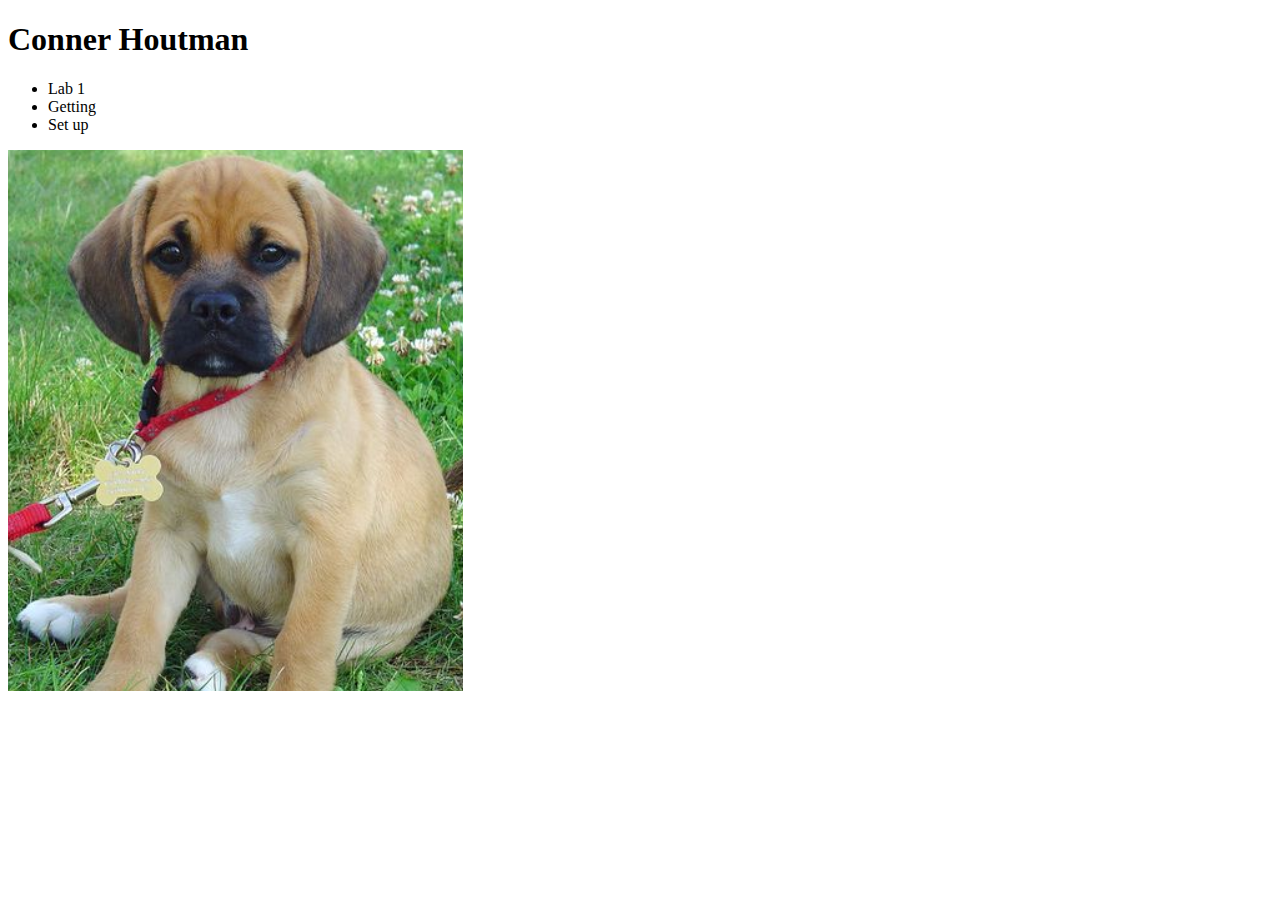
<file: public/lab_1/index.html>
<!DOCTYPE html>
<html lang="en">
  <head>
    <meta charset="utf-8">
    <title>Conner Houtman</title>
  </head>
  <body>
    <h1>Conner Houtman</h1>
    <ul>
        <li>Lab 1</li>
        <li>Getting</li>
        <li>Set up</li>
    </ul>
    <img src="puppy.png" alt="puppy" />
  </body>
</html>
</file>
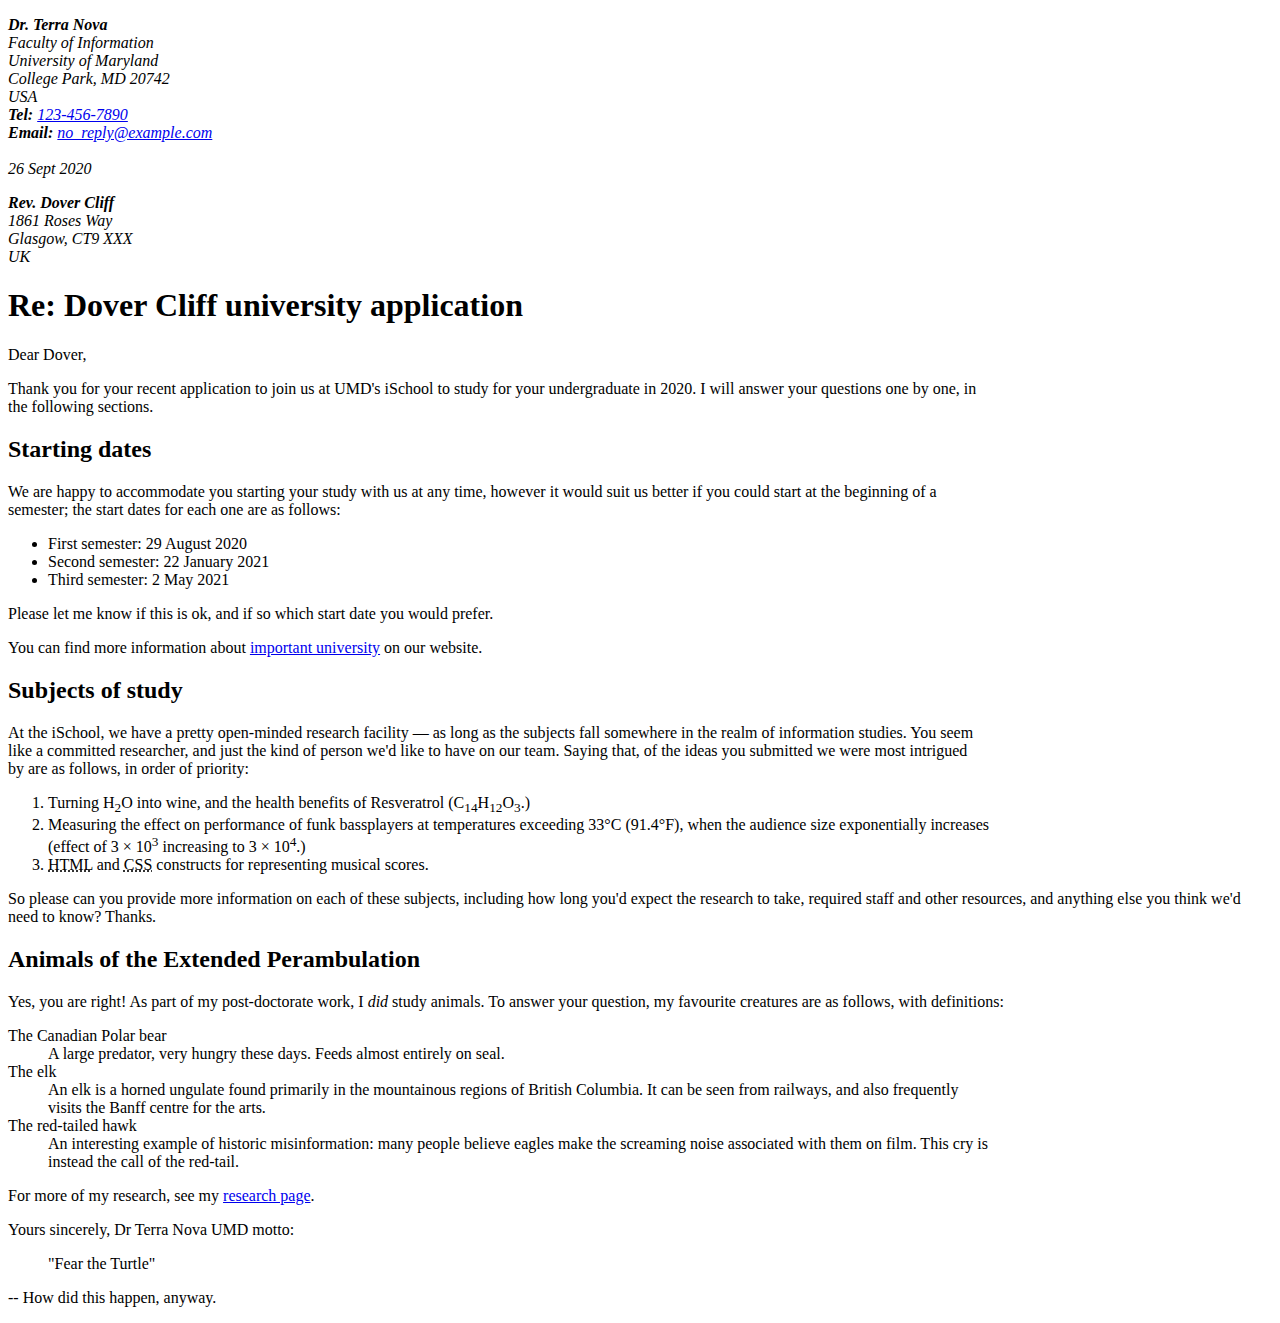
<file: public/lab_2/index.html>
<!DOCTYPE html>
<html lang="en">

<head>
    <meta charset="utf-8">
    <meta name="author" content="Conner Houtman">
    <title>Conner Houtman</title>
</head>

<body>
    <address>
        <p>
            <strong><abbr>Dr.</abbr> Terra Nova</strong><br>
            <em>Faculty of Information<br>
                University of Maryland<br>
                College Park, MD 20742<br>
                USA</em><br>
            <strong>Tel:</strong> <a href="tel:123-456-7890">123-456-7890</a><br>
            <strong>Email:</strong> <a href="mailto:no_reply@example.com">no_reply@example.com</a><br><br>
            <time datetime="2020-09-26">26 Sept 2020</time>
        </p>
    </address>

    <address>
        <p>
            <strong><abbr>Rev.</abbr> Dover Cliff</strong><br>
            1861 Roses Way<br>
            Glasgow, CT9 XXX<br>
            UK<br>
        </p>
    </address>

    <h1><strong>Re: Dover Cliff university application</strong></h1>

    <p>Dear Dover,</p>

    <p>Thank you for your recent application to join us at UMD's iSchool to study for your undergraduate in 2020. I will
        answer your questions one by one, in<br> the following sections.</p>

    <h2><strong>Starting dates</strong></h2>

    <p>We are happy to accommodate you starting your study with us at any time, however it would suit us better if you
        could start at the beginning of a<br> semester; the start dates for each one are as follows:</p>

    <ul>
        <li>First semester: <time datetime="2020-08-29">29 August 2020</time></li>
        <li>Second semester: <time datetime="2021-01-22">22 January 2021</time></li>
        <li>Third semester: <time datetime="2021-05-02">2 May 2021</time></li>
    </ul>

    <p>Please let me know if this is ok, and if so which start date you would prefer.</p>

    <p>You can find more information about <a href="important university dates">important university</a> on our website.
    </p>

    <h2><strong>Subjects of study</strong></h2>

    <p>At the iSchool, we have a pretty open-minded research facility — as long as the subjects fall somewhere in the
        realm
        of information studies. You seem<br> like a committed researcher, and just the kind of person we'd like to have
        on our
        team. Saying that, of the ideas you submitted we were most intrigued<br> by are as follows, in order of
        priority:</p>

    <ol type="1">
        <li>Turning H<sub>2</sub>O into wine, and the health benefits of Resveratrol
            (C<sub>14</sub>H<sub>12</sub>O<sub>3</sub>.)</li>
        <li>Measuring the effect on performance of funk bassplayers at temperatures exceeding 33°C (91.4°F), when the
            audience
            size exponentially increases<br> (effect of 3 × 10<sup>3</sup> increasing to 3 × 10<sup>4</sup>.)</li>
        <li><abbr title="HyperText Markup Language">HTML</abbr> and <abbr title="Cascading Style Sheets">CSS</abbr>
            constructs for representing musical scores.</li>
    </ol>

    <p>So please can you provide more information on each of these subjects, including how long you'd expect the
        research
        to take, required staff and other resources, and anything else you think we'd need to know? Thanks.</p>

    <h2><strong>Animals of the Extended Perambulation</strong></h2>

    <p>Yes, you are right! As part of my post-doctorate work, I <em>did</em> study animals. To answer your question, my
        favourite
        creatures are as follows, with definitions:</p>

    <dl>
        <dt>The Canadian Polar bear</dt>
        <dd>A large predator, very hungry these days. Feeds almost entirely on seal.</dd>
        <dt>The elk</dt>
        <dd>An elk is a horned ungulate found primarily in the mountainous regions of British Columbia. It can be seen
            from
            railways, and also frequently<br> visits the Banff centre for the arts.</dd>
        <dt>The red-tailed hawk</dt>
        <dd>An interesting example of historic misinformation: many people believe eagles make the screaming noise
            associated
            with them on film. This cry is<br> instead the call of the red-tail.</dd>
    </dl>

    <p>For more of my research, see my <a href="http://umd.edu"> research page</a>.</p>

    <p>Yours sincerely,

        Dr Terra Nova

        UMD motto:

    <blockquote>"Fear the Turtle"</blockquote>
    -- How did this happen, anyway.</p>

</body>

</html>
</file>
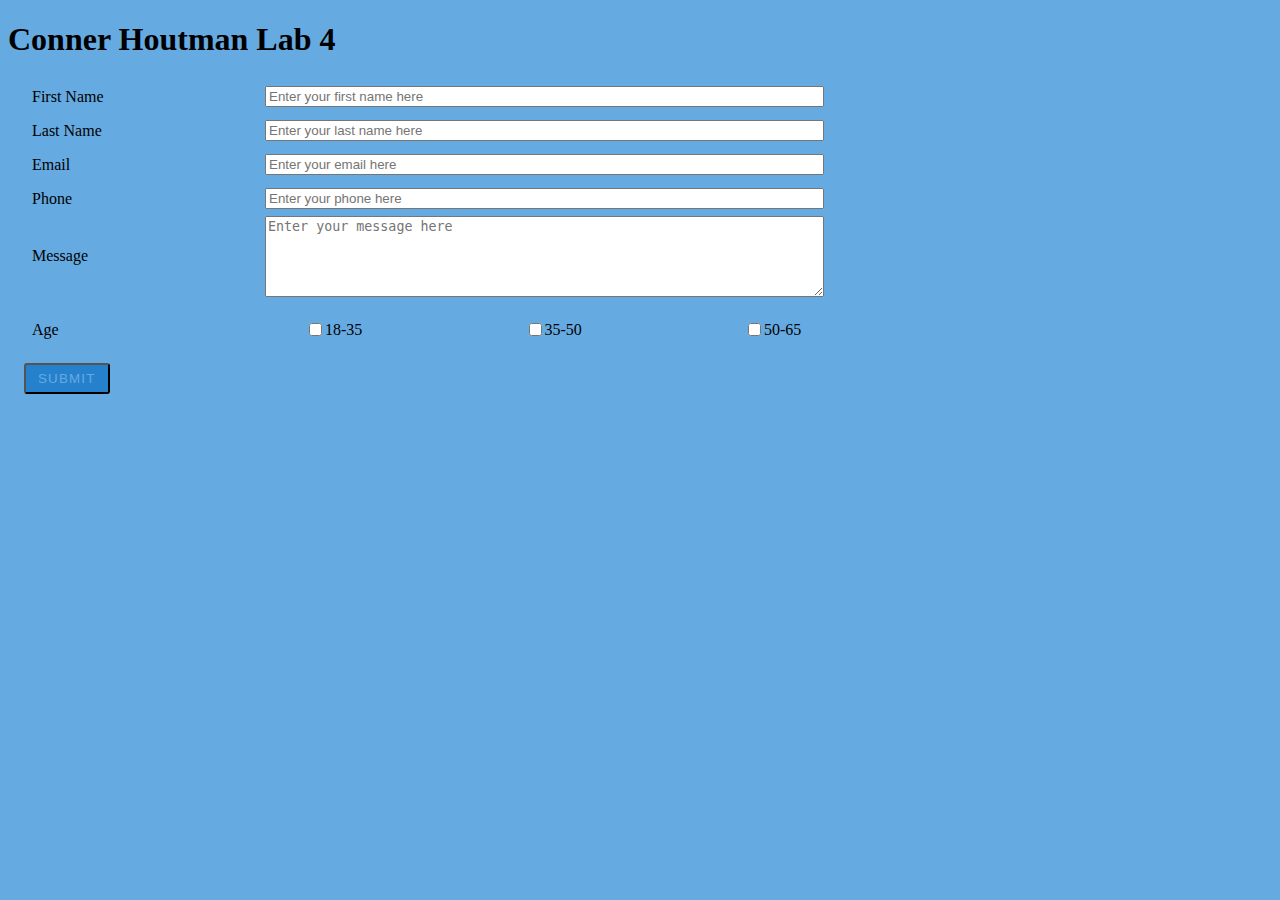
<file: public/lab_4/index.html>
<!DOCTYPE html>
<html lang="en">

<head>
    <link href="styles.css" rel="stylesheet">
    <meta charset="utf-8">
    <title>Conner Houtman's Lab 4</title>
</head>

<body>
    <h1>Conner Houtman Lab 4</h1>
    <div class="container">
        <form action="/api" method="post">
            <ul class="flex-outer">
                <li>
                    <label for="fname">First Name</label>
                    <input name="fname" type="text" id="fname" maxlength="140" placeholder="Enter your first name here">
                </li>
                <li>
                    <label for="lname">Last Name</label>
                    <input name="lname" type="text" id="lname" maxlength="140" placeholder="Enter your last name here">
                </li>
                <li>
                    <label for="email">Email</label>
                    <input name="email" type="email" id="email" placeholder="Enter your email here">
                </li>
                <li>
                    <label for="phone">Phone</label>
                    <input name="phone" type="tel" id="phone" placeholder="Enter your phone here">
                </li>
                <li>
                    <label for="message">Message</label>
                    <textarea name="message" rows="5" cols="33" id="message"
                        placeholder="Enter your message here"></textarea>
                </li>
                <li>
                    <p>Age</p>
                    <ul class="flex-inner">
                        <li>
                            <input name="checkbox" type="checkbox" id="eighteen-to-thirtyfive">
                            <label for="eighteen-to-thirtyfive">18-35</label>
                        </li>
                        <li>
                            <input name="checkbox" type="checkbox" id="thirtyfive-to-fifty">
                            <label for="thirtyfive-to-fifty">35-50</label>
                        </li>
                        <li>
                            <input name="checkbox" type="checkbox" id="fifty-to-sixtyfive">
                            <label for="fifty-to-sixtyfive">50-65</label>
                        </li>
                    </ul>
                </li>
                <li>
                    <button name="submit" type="submit" id="submit">Submit</button>
                </li>
            </ul>
        </form>
    </div>

</body>

</html>
</file>
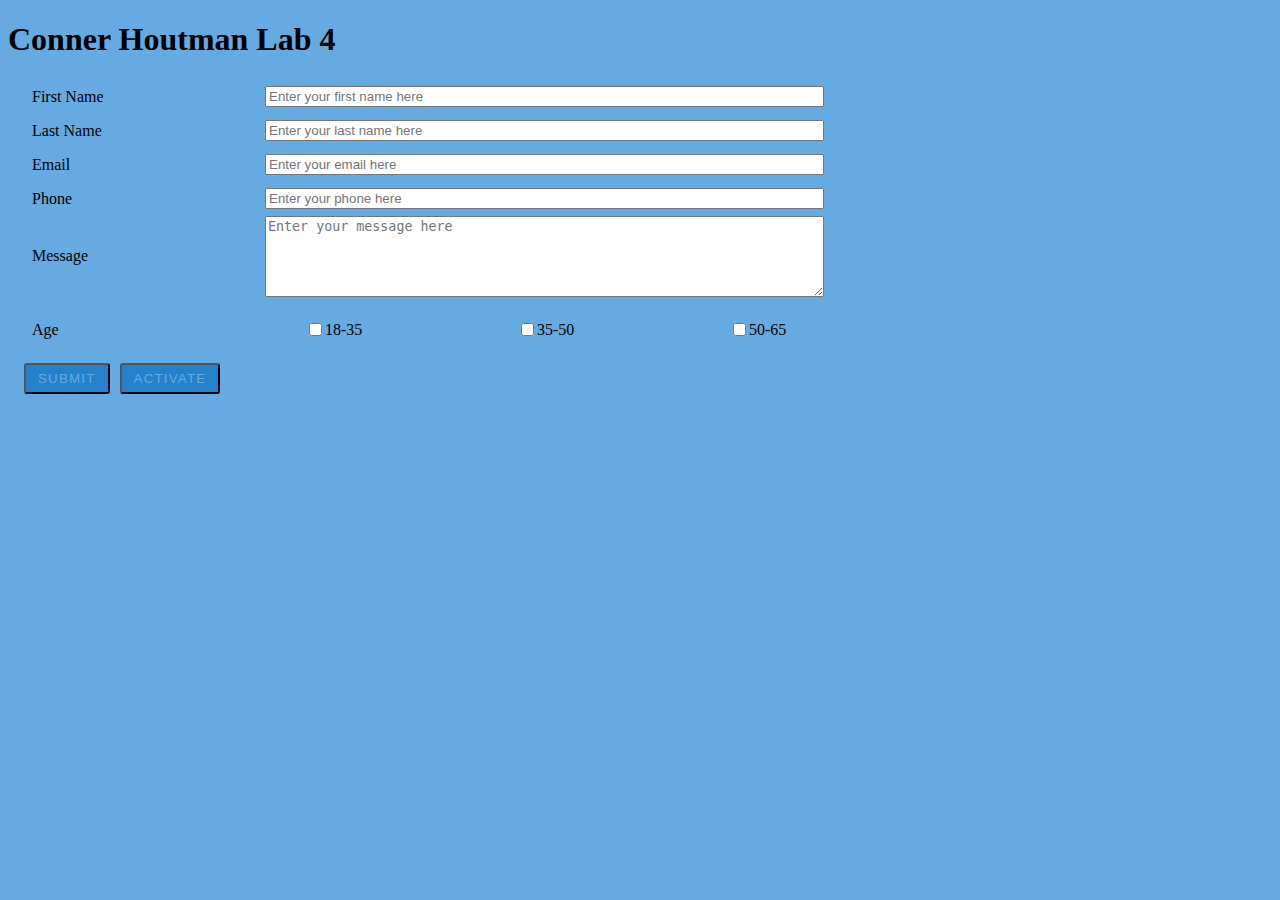
<file: public/lab_5/index.html>
<!DOCTYPE html>
<html lang="en">

<head>
    <link href="styles.css" rel="stylesheet">
    <meta charset="utf-8">
    <title>Conner Houtman Lab 4</title>
</head>

<body>
    <div class="wrapper"> 
        <div class="container">
            <div class="header">
                <h1>Conner Houtman Lab 4</h1>
            </div>
        <form action="/api" method="post">
            <ul class="flex-outer">
                <li>
                    <label for="fname">First Name</label>
                    <input name="fname" type="text" id="fname" maxlength="140" placeholder="Enter your first name here">
                </li>
                <li>
                    <label for="lname">Last Name</label>
                    <input name="lname" type="text" id="lname" maxlength="140" placeholder="Enter your last name here">
                </li>
                <li>
                    <label for="email">Email</label>
                    <input name="email" type="email" id="email" placeholder="Enter your email here">
                </li>
                <li>
                    <label for="phone">Phone</label>
                    <input name="phone" type="tel" id="phone" placeholder="Enter your phone here">
                </li>
                <li>
                    <label for="message">Message</label>
                    <textarea name="message" rows="5" cols="33" id="message"
                        placeholder="Enter your message here"></textarea>
                </li>
                <li>
                    <p>Age</p>
                    <ul class="flex-inner">
                        <li>
                            <input name="checkbox" type="checkbox" id="eighteen-to-thirtyfive">
                            <label for="eighteen-to-thirtyfive">18-35</label>
                        </li>
                        <li>
                            <input name="checkbox" type="checkbox" id="thirtyfive-to-fifty">
                            <label for="thirtyfive-to-fifty">35-50</label>
                        </li>
                        <li>
                            <input name="checkbox" type="checkbox" id="fifty-to-sixtyfive">
                            <label for="fifty-to-sixtyfive">50-65</label>
                        </li>
                    </ul>
                </li>
                <li>
                    <button name="submit" type="submit" id="submit">Submit</button>
                    <button name="activate" type="button" id="activate" onclick="testFunction()">Activate</button>
                </li>
            </ul>
        </form>
    </div>
    </div>

    <script>

        function testFunction() {
            fetch('/api')
                .then((response) => response.text())
                .then((response) => {
                    console.log(response);

                    const fruits_arr = ['apricot', 'apple', 'avocado']
                    const checkBoxes = document.querySelectorAll('.flex-inner li label')
                    checkBoxes.forEach((fruit, i) => {
                        const text = fruit.innerText;
                        fruit.innerText = fruits_arr[i];
                    })

                    document.body.style.backgroundColor = "lightblue";

                    const center = document.querySelector(".flex-outer");
                    center.style.margin = "0 auto";

                    const label = document.querySelector(".checkbox-list-label");
                    label.innerHTML = "Fruits";

                    const title = document.querySelector("title");
                    title.innerHTML = "Conner Houtman Lab 5";

                    const header = document.querySelector("header");
                    header.innerHTML = "Conner Houtman Lab 5";

                })

        }

    </script>

</body>

</html>
</file>
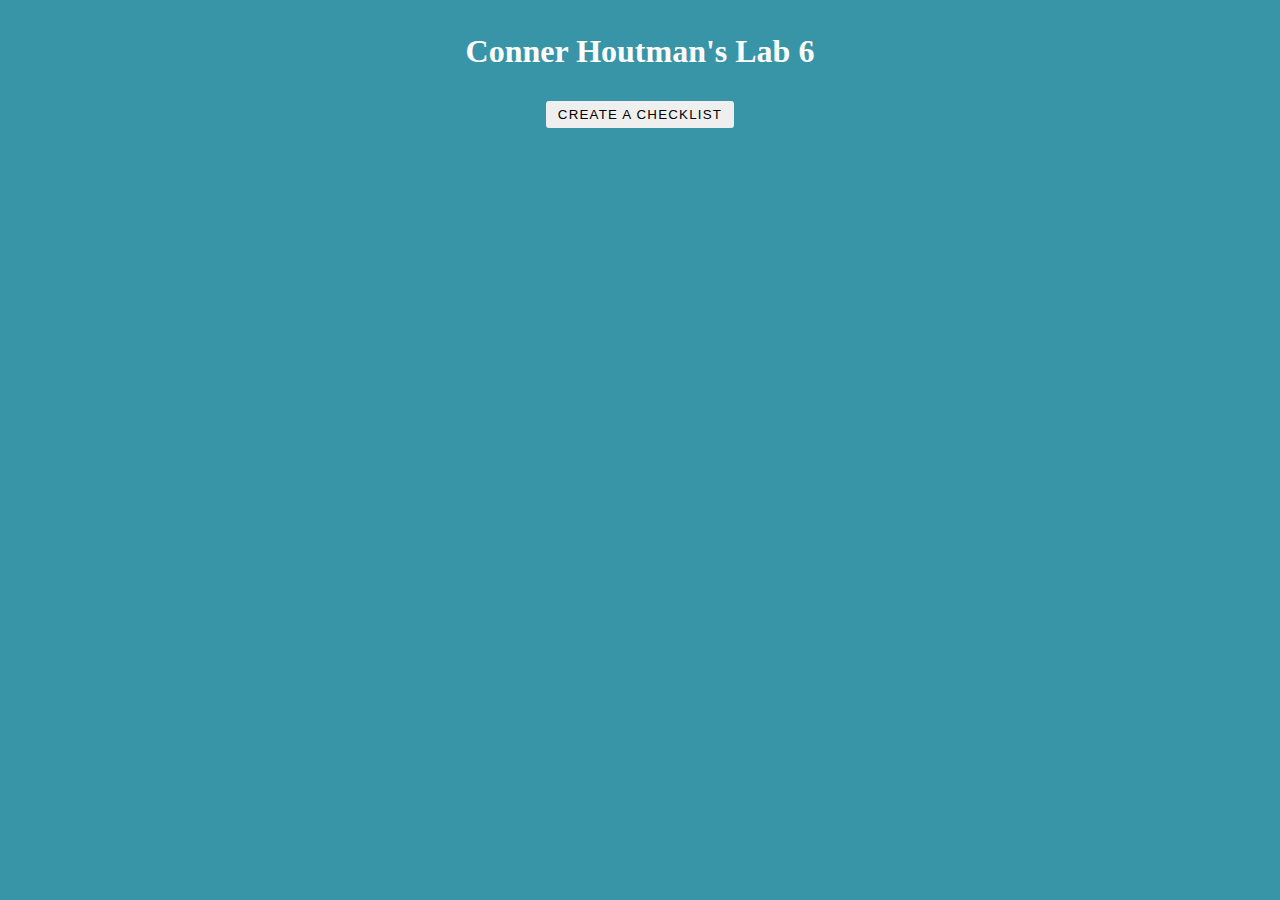
<file: public/lab_6/index.html>
<!DOCTYPE html>
<html lang="en">
  <head>
    <link rel="stylesheet" type="text/css" href="styles.css" />
    <script
      src="https://code.jquery.com/jquery-3.5.1.slim.min.js"
      integrity="sha256-4+XzXVhsDmqanXGHaHvgh1gMQKX40OUvDEBTu8JcmNs="
      crossorigin="anonymous"
    ></script>
    <title>Conner Houtman's Lab 6</title>
  </head>
  <body>
    <div class="wrapper">
      <div class="container flex-outer">
        <div class="header">
          <h1>Conner Houtman's Lab 6</h1>
        </div>
        <form>
          <button
            type="submit"
            class="submitButton"
            name="submitButton"
          >Create A Checklist</button>
        </form>
      </div>
    </div>
    <script src="script.js"></script>
  </body>
</html>
</file>
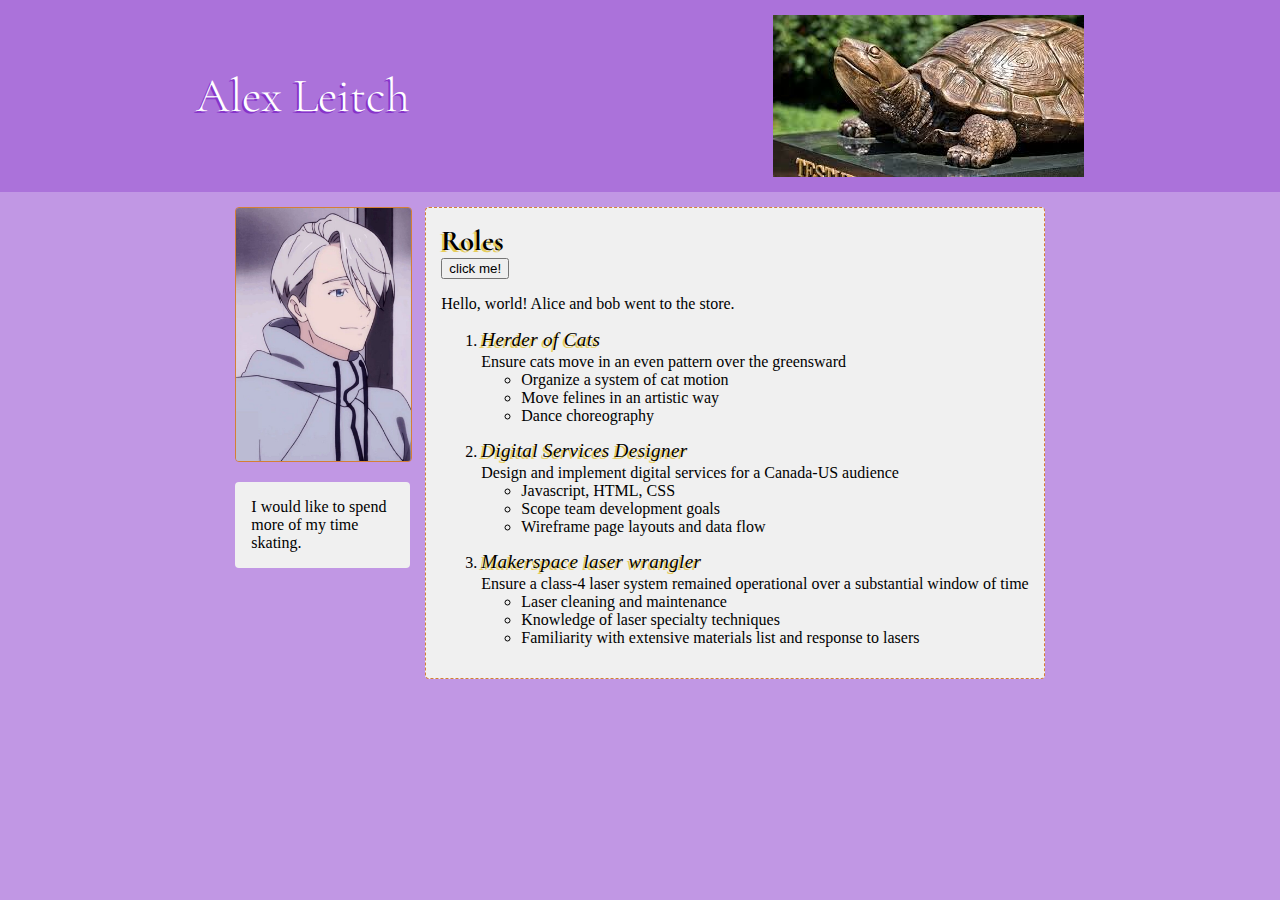
<file: public/answer_key/asst-1/index.html>
<!DOCTYPE html>
<html lang="en">

<head>
    <title>Alex Leitch demo resume</title>
    <link rel="stylesheet" type="text/css" href="styles.css" />
    <link href="https://fonts.googleapis.com/css2?family=Cormorant+Garamond:ital,wght@0,300;1,600&family=Sansita+Swashed:wght@300;700&display=swap" rel="stylesheet">
</head>

<body>
    <div class="header">
        <h1>Alex Leitch</h1>
        <img class="logo" src="testudo.jpeg" alt="The UMD tortoise"/>
    </div>
    <div class="wrapper">
        <div class="container">
            <div class="one">
                <img class="image" src="viktor.jpg" alt="Viktor, a character from Yuri on Ice"/>
                <p>I would like to spend more of my time skating.</p>
            </div>
            <div class="two">
                <h2 class="rolesTitle">Roles</h2>
                <button type="button" onclick="clickMe()">click me!</button>
                <p>
                    Hello, world! Alice and bob went to the store.
                </p>
                <ol>
                    <li>
                        <h2 class="jobtitle">Herder of Cats</h2>
                        <div class="jobdesc">Ensure cats move in an even pattern over the greensward</div>
                        <ul class="resp">
                            <li>Organize a system of cat motion</li>
                            <li>Move felines in an artistic way</li>
                            <li>Dance choreography</li>
                        </ul>
                    </li>
                    <li>
                        <h2 class="jobtitle">Digital Services Designer</h2>
                        <div class="jobdesc">Design and implement digital services for a Canada-US audience</div>
                        <ul class="resp">
                            <li>Javascript, HTML, CSS</li>
                            <li>Scope team development goals</li>
                            <li>Wireframe page layouts and data flow</li>
                        </ul>
                    </li>
                    <li>
                        <h2 class="jobtitle">Makerspace laser wrangler</h2>
                        <div class="jobdesc">Ensure a class-4 laser system remained operational over a substantial
                            window of
                            time</div>
                        <ul class="resp">
                            <li>Laser cleaning and maintenance</li>
                            <li>Knowledge of laser specialty techniques</li>
                            <li>Familiarity with extensive materials list and response to lasers</li>
                        </ul>
                    </li>
                </ol>

            </div>
        </div>
    </div>
    <script>
        function clickMe() {
            const RolesHeader = document.querySelector('.rolesTitle');
            console.log(RolesHeader);
            RolesHeader.innerHTML ="<h3>Hello World </h3>";
        }
    </script>
</body>

</html>
</file>
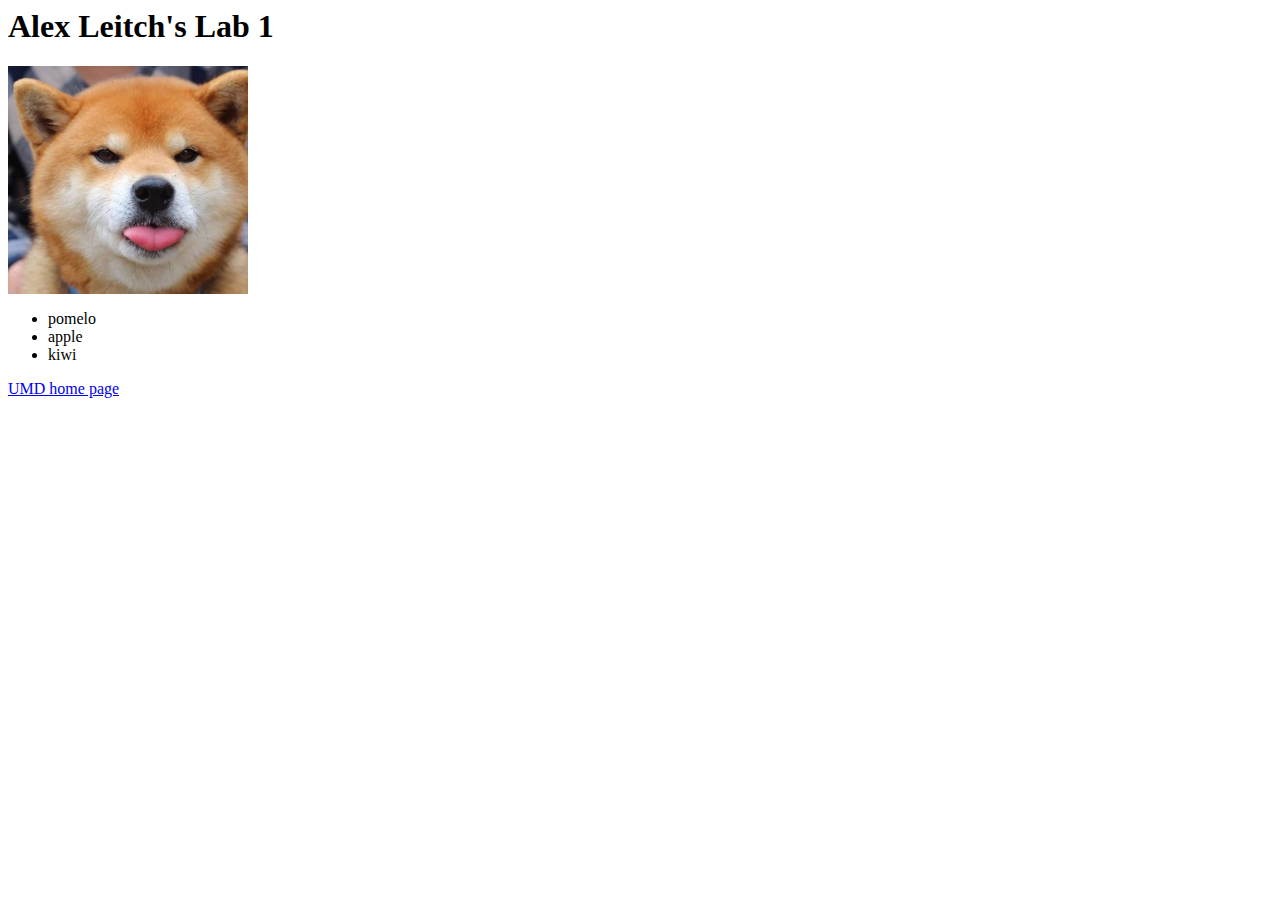
<file: public/answer_key/lab_1/index.html>
<html lang="en">
    <head>
        <title>Alex Leitch's Lab 1</title>
    </head>
    <body>
        <h1>Alex Leitch's Lab 1</h1>
        <img width="240" src="inu.png" alt="Shiba inu tongue stuck out"/><br />
        <ul>
            <li>pomelo</li>
            <li>apple</li>
            <li>kiwi</li>
        </ul>
        <a href="https://umd.edu">UMD home page</a>
    </body>
</html>
</file>
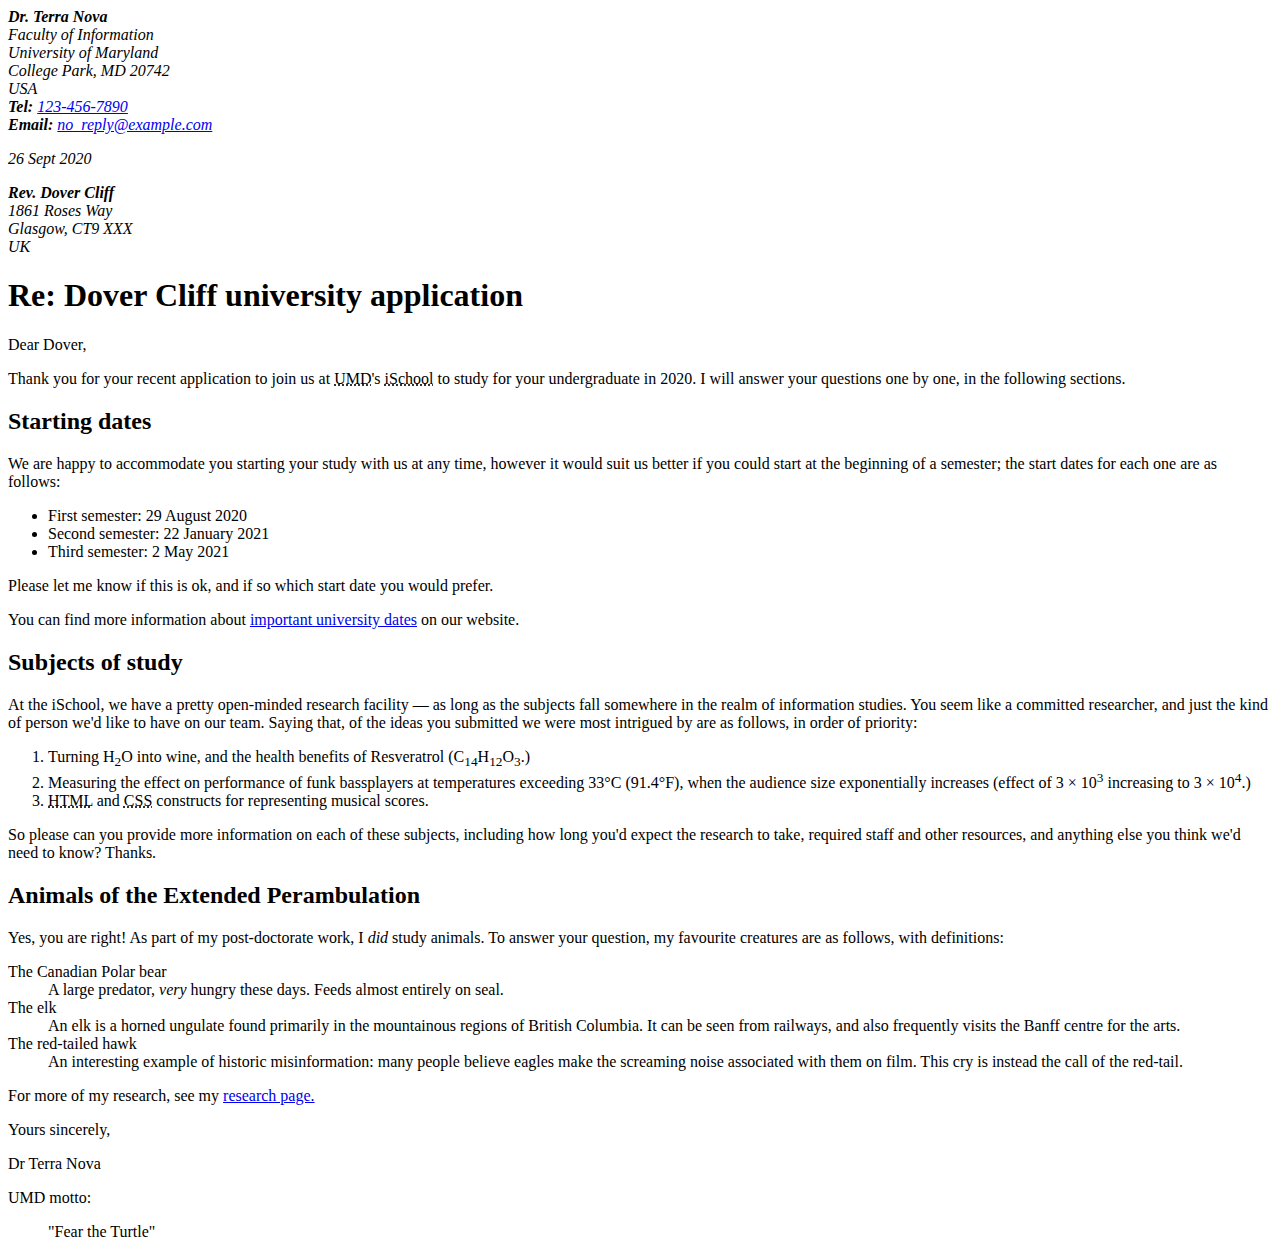
<file: public/answer_key/lab_2/index.html>
<!DOCTYPE html>
<html lang='en'>
    <head>
      <title>Lab 2</title>
      <meta name="author" content="Alex Leitch"/>
    </head>
    <body>
      <address>
      <strong>Dr. Terra Nova</strong><br />
      Faculty of Information<br />
      University of Maryland<br />
      College Park, MD 20742<br />
      USA<br />
      <strong>Tel:</strong>
      <a href="tel:1234567890">123-456-7890</a
      ><br />
      <strong>Email:</strong>
      <a href="mailto:no_reply@example.com">no_reply@example.com</a>

      <p><time datetime="2020-09-26">26 Sept 2020</time></p>
    </address>

    <address>
      <strong>Rev. Dover Cliff</strong><br />
      1861 Roses Way<br />
      Glasgow, CT9 XXX<br />
      UK
    </address>

    <h1>Re: Dover Cliff university application</h1>

    <p>Dear Dover,</p>

    <p>
      Thank you for your recent application to join us at
      <abbr title="University of Maryland">UMD</abbr>'s
      <abbr title="College of Information Studies">iSchool</abbr> to study for
      your undergraduate in 2020. I will answer your questions one by one, in
      the following sections.
    </p>

    <h2>Starting dates</h2>

    <p>
      We are happy to accommodate you starting your study with us at any time,
      however it would suit us better if you could start at the beginning of a
      semester; the start dates for each one are as follows:
    </p>

    <ul>
      <li>First semester: <time datetime="2020-08-29">29 August 2020</time></li>
      <li>
        Second semester: <time datetime="2021-01-22">22 January 2021</time>
      </li>
      <li>Third semester: <time datetime="2021-05-02">2 May 2021</time></li>
    </ul>

    <p>
      Please let me know if this is ok, and if so which start date you would
      prefer.
    </p>

    <p>
      You can find more information about
      <a
        href="http://example.com/"
        title="University of Maryland&#39;s Academic Calander"
        >important university dates</a
      >
      on our website.
    </p>

    <h2>Subjects of study</h2>

    <p>
      At the iSchool, we have a pretty open-minded research facility — as long
      as the subjects fall somewhere in the realm of information studies. You
      seem like a committed researcher, and just the kind of
      person we'd like to have on our team. Saying that, of the ideas you
      submitted we were most intrigued by are as follows, in order of priority:
    </p>

    <ol>
      <li>
        Turning H<sub>2</sub>O into wine, and the health benefits of Resveratrol
        (C<sub>14</sub>H<sub>12</sub>O<sub>3</sub>.)
      </li>
      <li>
        Measuring the effect on performance of funk bassplayers at temperatures
        exceeding 33°C (91.4°F), when the audience size exponentially increases
        (effect of 3 × 10<sup>3</sup> increasing to 3 × 10<sup>4</sup>.)
      </li>
      <li>
        <abbr title="hypertext Markup Language">HTML</abbr> and
        <abbr title="Cascading Style Sheets">CSS</abbr> constructs for
        representing musical scores.
      </li>
    </ol>

    <p>
      So please can you provide more information on each of these subjects,
      including how long you'd expect the research to take, required staff and
      other resources, and anything else you think we'd need to know? Thanks.
    </p>

    <h2>Animals of the Extended Perambulation</h2>

    <p>
      Yes, you are right! As part of my post-doctorate work, I
      <em>did</em> study animals. To answer your question, my favourite
      creatures are as follows, with definitions:
    </p>

    <dl>
      <dt>The Canadian Polar bear</dt>
      <dd>
        A large predator, <em>very</em> hungry these days. Feeds almost entirely
        on seal.
      </dd>
      <dt>The elk</dt>
      <dd>
        An elk is a horned ungulate found primarily in the mountainous regions
        of British Columbia. It can be seen from railways, and also frequently
        visits the Banff centre for the arts.
      </dd>
      <dt>The red-tailed hawk</dt>
      <dd>
        An interesting example of historic misinformation: many people believe
        eagles make the screaming noise associated with them on film. This cry
        is instead the call of the red-tail.
      </dd>
    </dl>

    <p>
      For more of my research, see my
      <a href="http://umd.edu" title="Dr. Terra Nova&#39;s Research Page"
        >research page.</a
      >
    </p>

    <p>Yours sincerely,</p>

    <p>Dr Terra Nova</p>

    <p>UMD motto:</p>
    <blockquote>"Fear the Turtle"</blockquote>
</html>
</file>
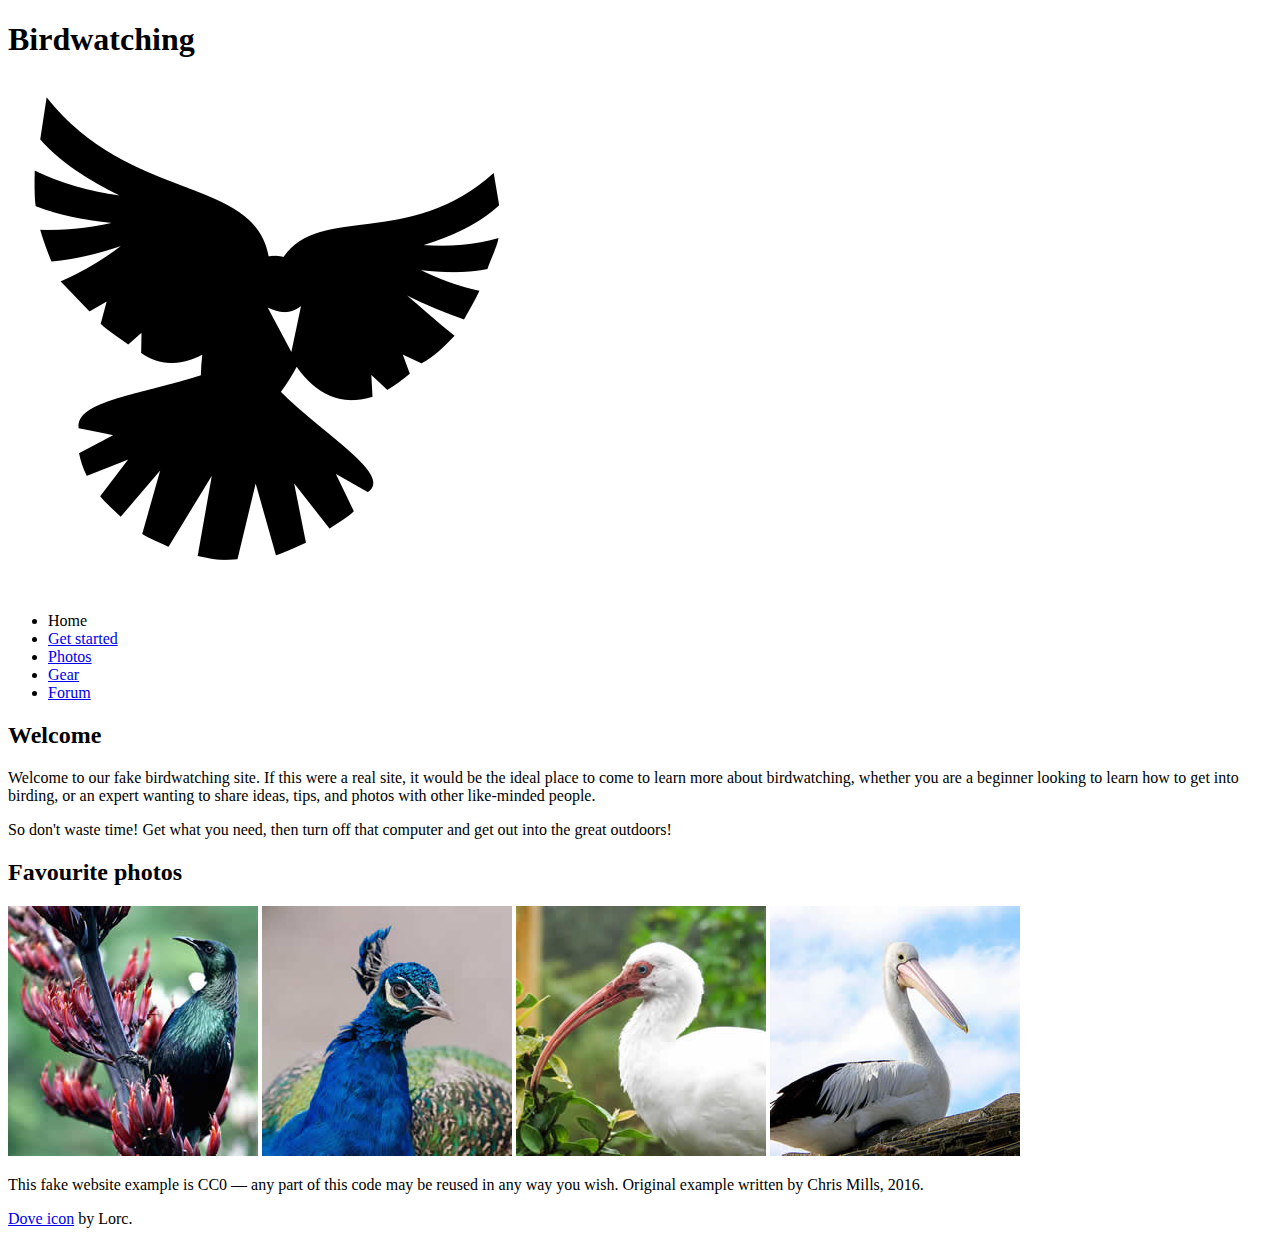
<file: public/answer_key/lab_3/index.html>
<!DOCTYPE html>
<html lang="en">
  <head>
    <meta charset="utf-8">
    <title>Birdwatching</title>
    <link href="https://fonts.googleapis.com/css?family=Roboto+Condensed:300|Cinzel+Decorative:700" rel="stylesheet">

    <!--[if lt IE 9]>
      <script src="//html5shiv.googlecode.com/svn/trunk/html5.js"></script>
    <![endif]-->
  </head>

  <body>

      <h1>Birdwatching</h1>
      <img src="dove.png" alt="a simple dove logo">


      <ul>
        <li><span>Home</span></li>
        <li><a href="#">Get started</a></li>
        <li><a href="#">Photos</a></li>
        <li><a href="#">Gear</a></li>
        <li><a href="#">Forum</a></li>
      </ul>


      <h2>Welcome</h2>

      <p>Welcome to our fake birdwatching site. If this were a real site, it would be the ideal place to come to learn more about birdwatching, whether you are a beginner looking to learn how to get into birding, or an expert wanting to share ideas, tips, and photos with other like-minded people.</p>

      <p>So don't waste time! Get what you need, then turn off that computer and get out into the great outdoors!</p>

      <h2>Favourite photos</h2>

      <a href="favorite-1.jpg"><img src="favorite-1_th.jpg" alt="Small black bird, black claws, long black slender beak, links to larger version of the image"></a>
      <a href="favorite-2.jpg"><img src="favorite-2_th.jpg" alt="Top half of a pretty bird with bright blue plumage on neck, light colored beak, blue headdress, links to larger version of the image"></a>
      <a href="favorite-3.jpg"><img src="favorite-3_th.jpg" alt="Top half of a large bird with white plumage, very long curved narrow light colored break, links to larger version of the image"></a>
      <a href="favorite-4.jpg"><img src="favorite-4_th.jpg" alt="Large bird, mostly white plumage with black plumage on back and rear, long straight white beak, links to larger version of the image"></a>


      <p>This fake website example is CC0 — any part of this code may be reused in any way you wish. Original example written by Chris Mills, 2016.</p>

      <p><a href="http://game-icons.net/lorc/originals/dove.html">Dove icon</a> by Lorc.</p>

  </body>
</html>
</file>
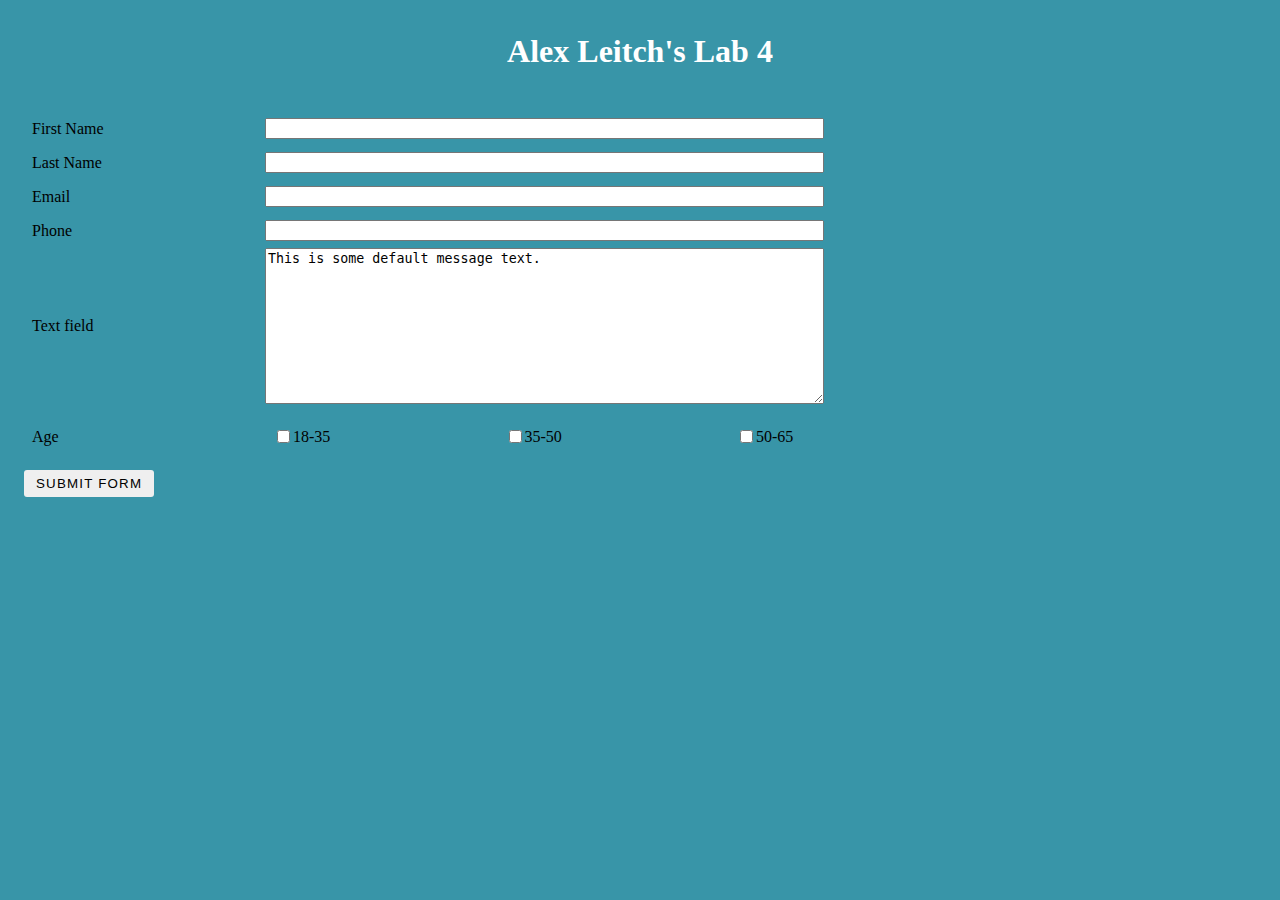
<file: public/answer_key/lab_4/index.html>
<!DOCTYPE html>
<html lang="en">
<head>
    <title>Alex Leitch's Lab 4</title>
    <link rel="stylesheet" type="text/css" href="styles.css" />
</head>
<body>
    <div class="wrapper">
        <div class="container">
            <div class="header">
                <h1>Alex Leitch's Lab 4</h1>
            </div>
            <form action="/api" method="post">
                <ul class="flex-outer">
                    <li><label for="fname">First Name</label>
                        <input type="text" name="first-name" id="fname"></li>
                    <li><label for="lname">Last Name</label>
                        <input type="text" name="last-name" id="lname"></li>
                    <li><label for="email">Email</label>
                        <input type="email" name="email" id="email"></li>
                    <li><label for="phone">Phone</label>
                        <input type="tel" name="phone" id="phone"></li>
                    <li><label for="message">Text field</label>
                        <textarea name="message" id="message" cols="33" rows="10">This is some default message text.</textarea></li>
                    <li>
                        <p>
                            Age
                        </p>
                        <ul class='flex-inner'>
                            <li><input type="checkbox" id="eighteen-thirtyfive" name="age">
                                <label for="eighteen-thirtyfive">18-35</label></li>
                            <li><input type="checkbox" id="thirtyfive-fifty" name="age">
                                <label for="thirtyfive-fifty">35-50</label></li>
                            <li><input type="checkbox" id="fifty-sixtyfive" name="age">
                                <label for="fifty-sixtyfive">50-65</label></li>
                        </ul>
                    </li>
                    <li>
                        <button class="button" id="submit_button" name="submit_button" type="submit">Submit form</button>
                    </li>
                </ul>
            </form>
        </div>
    </div>
</body>
</html>
</file>
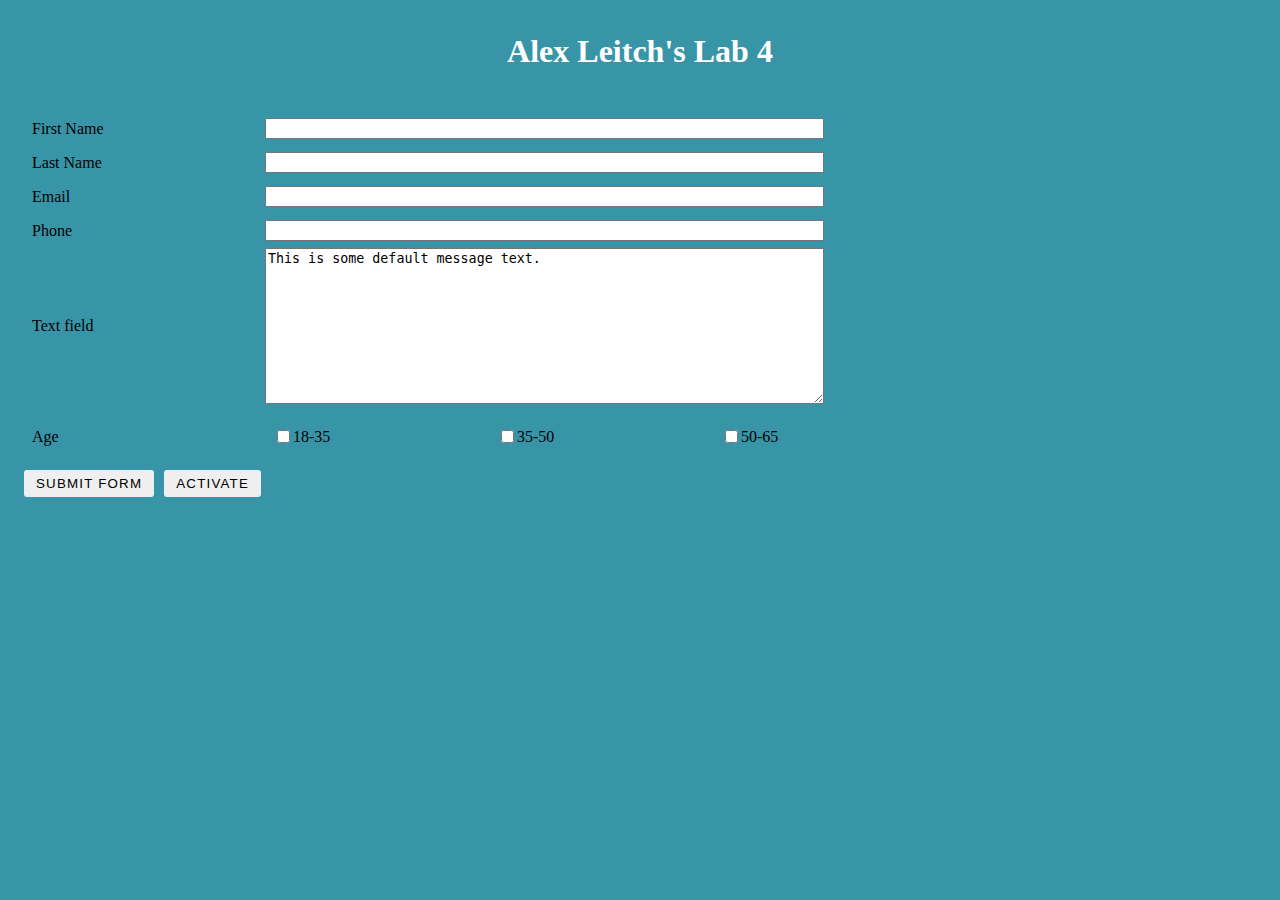
<file: public/answer_key/lab_5/index.html>
<!DOCTYPE html>
<html lang="en">
<head>
    <title>Alex Leitch's Lab 4</title>
    <link rel="stylesheet" type="text/css" href="styles.css" />
</head>
<body>
    <div class="wrapper">
        <div class="container">
            <div class="header">
                <h1>Alex Leitch's Lab 4</h1>
            </div>
            <form action="/api" method="post">
                <ul class="flex-outer">
                    <li><label for="fname">First Name</label>
                        <input type="text" name="first-name" id="fname"></li>
                    <li><label for="lname">Last Name</label>
                        <input type="text" name="last-name" id="lname"></li>
                    <li><label for="email">Email</label>
                        <input type="email" name="email" id="email"></li>
                    <li><label for="phone">Phone</label>
                        <input type="tel" name="phone" id="phone"></li>
                    <li><label for="message">Text field</label>
                        <textarea name="message" id="message" cols="33" rows="10">This is some default message text.</textarea></li>
                    <li>
                        <p class="checkbox-list-label">
                            Age
                        </p>
                        <ul class='flex-inner'>
                            <li><input type="checkbox" id="eighteen-thirtyfive" name="age">
                                <label for="eighteen-thirtyfive">18-35</label></li>
                            <li><input type="checkbox" id="thirtyfive-fifty" name="age">
                                <label for="thirtyfive-fifty">35-50</label></li>
                            <li><input type="checkbox" id="fifty-sixtyfive" name="age">
                                <label for="fifty-sixtyfive">50-65</label></li>
                        </ul>
                    </li>
                    <li>
                        <button class="button" id="submit_button" name="submit_button" type="submit">Submit form</button>
                        <button onclick="testFunction()" id="activate_button" class="button" name="activate_button" type="button">Activate</button>
                    </li>
                </ul>
            </form>
        </div>
    </div>
    <script>
        function testFunction() {
            fetch('/api')
            .then((response) => response.text())
            .then((response) => {

                console.log(response);
                const header = document.querySelector('h1')
                const title = document.querySelector('title')
                header.innerText = response;
                title.innerText = response;
                const body = document.querySelector('body')
                body.style.backgroundColor = '#fcba03';
                const form = document.querySelector('.flex-outer');
                form.style.margin = '0 auto';
                const age = document.querySelector('.flex-outer li p');
                age.innerText = "Fruits";
                const fruits = ['kiwi','dragonfruit','pomelo'];
                const checks = document.querySelectorAll('.flex-inner label')
                console.log(checks.length, checks[0]);
                checks.forEach(((check, i) => {
                    console.log(check, i);
                    check.innerText = fruits[i];
                }))
            })
        }
    </script>
</body>
</html>
</file>
<file: public/lab_4/styles.css>
/* || General setup */

  body {
    background-color: rgb(102, 170, 226);
  }

  .flex-outer {
    padding:0px 16px;
    max-width:800px;
  }
  
    .flex-outer li,
    .flex-inner {
    display: flex;
    flex-wrap: wrap;
    align-items: center;
  }
    
  .flex-outer > li > label,
  .flex-outer li p {
    flex: 1 0 125px;
    max-width: 225px;
    padding:8px;
  }
   
  .flex-outer > li > label + *,
  .flex-inner {
    flex: 1 0 225px;
  }
  
  .flex-outer li button {
    margin-left: 0px;
    padding: 6px 12px;
    background: rgb(37, 129, 204);
    color: rgb(102, 170, 226);
    text-transform: uppercase;
    letter-spacing: 1.2px;
    border-radius: 3px;
  }

  .flex-inner {
      justify-content: space-between;
  }
  
  .flex-inner li {
    width: 80px;
  }
</file>
<file: public/lab_5/styles.css>
/* || General setup */

  body {
    background-color: rgb(102, 170, 226);
  }

  .flex-outer {
    padding:0px 16px;
    max-width:800px;
  }
  
    .flex-outer li,
    .flex-inner {
    display: flex;
    flex-wrap: wrap;
    align-items: center;
  }
    
  .flex-outer > li > label,
  .flex-outer li p {
    flex: 1 0 125px;
    max-width: 225px;
    padding:8px;
  }
   
  .flex-outer > li > label + *,
  .flex-inner {
    flex: 1 0 225px;
  }
  
  .flex-outer li button {
    margin-left: 0px;
    margin-right: 10px;
    padding: 6px 12px;
    background: rgb(37, 129, 204);
    color: rgb(102, 170, 226);
    text-transform: uppercase;
    letter-spacing: 1.2px;
    border-radius: 3px;
  }

  .flex-inner {
      justify-content: space-between;
  }
  
  .flex-inner li {
    width: 95px;
  }
</file>
<file: public/lab_6/styles.css>
/*CSS*/
body {
  background: #3895a8;
}

.wrapper {
  display: flex;
  flex-direction: column;
}

.container {
  min-height: 100%;
}

.header {
  color: #fff;
  display: flex;
  flex-direction: row;
  flex-wrap: wrap;
  justify-content: center;
  align-items: center;
  margin: 0;
  margin-bottom: 5px;
  padding: 4px 8px;
  border-radius: 4px;
}

/* Enter YOUR lab styles after this line */
.flex-outer li,
.flex-inner {
  display: flex;
  flex-wrap: wrap;
  align-items: center;
  flex-direction: column;
}

.flex-outer > li > label,
.flex-outer li p {
  flex: 1 0 125px;
  max-width: 225px;
  padding: 8px;
}
 
.flex-outer > li > label + *,
.flex-inner {
  flex: 1 0 225px;
}

.flex-outer button {
  padding: 6px 12px;
  border: none;
  text-transform: uppercase;
  letter-spacing: 1.2px;
  border-radius: 3px;
  display: block;
  margin: 0 auto;
}

.flex-inner li {
  width: 100%;
  padding: 8px 16px;
  display: flex;
  flex-direction: row;
}

.flex-inner input {
  margin-right: 15px;
}

.flex-inner {
  padding: 0 8px;
  justify-content: space-between;
}

.flex-outer {
  max-width:800px;
  padding: 0 16px;
  margin:0 auto;
}
</file>
<file: public/answer_key/asst-1/styles.css>
/* 
petrol #3895A8
true white #FFF
pale gray #F0F0F0
orange #D47F35
light orange #FAD7B9
*/


/* 

yellow  - #E6CD5C
purple - #A350E6
*/


body {
  margin: 0;
  padding: 0;
  font-family: serif;
  background-color: #8734ca83;
}

h1, h2 {
  margin: 0;
  padding: 0;
  font-family: 'Cormorant Garamond', 'Times New Roman', serif;
  text-shadow: -2px 2px #E6CD5C;
}
/* 
font-family: 'Cormorant Garamond', serif;
font-family: 'Sansita Swashed', cursive; */

h1 {
  font-size: 3rem;
  font-weight: 300;
  text-shadow: -2px 2px #8734ca;
}

h2 {
  font-size: 1.8rem;
  font-weight: 900;
}


.header {
  background: #8734ca60;
  color: #fff;
  display: flex;
  flex-direction: row;
  flex-wrap: wrap;
  justify-content: space-around;
  align-items: center;
  margin: 0;
  margin-bottom: 15px;
  padding: 15px;
}

.wrapper {
  display: flex;
  flex-direction: column;
  align-items: center;
}

.container {
  display: flex;
  flex-wrap: wrap;
  max-width: 960px;
  min-height: 100%;
  flex-direction: row;
  justify-content: space-between;
  align-items: flex-start;
}

.one {
  flex: 0 1 auto;
  width: 175px;
  margin-right: 15px;
}

.one p {
  background: #f0f0f0;
  border-radius: 4px;
  padding: 15px;
  flex: 0 1 auto;
  border: solid 1px transparent;
}



.image {
  width: inherit;
  border-radius: 4px;
  border: solid 1px #d47f35;
}

.two {
  flex: 0 2 auto;
  border-radius: 4px;
  background: #f0f0f0;
  padding: 15px;
  border: dashed 1px #d47f35;
}

.jobtitle {
  font-family: "Vollkorn", serif;
  font-weight: 400;
  font-style: italic;
  font-size: 1.2rem;
  margin-bottom: 2px;
  letter-spacing: 0.02rem;
}

.resp {
  margin-bottom: 15px;
}

@media screen and (max-width: 1000px) {
  .container {
    justify-content: center;
  }

  .one {
    display: flex;

    flex-direction: row;

    flex-wrap: wrap;

    flex: 1 0 auto;

    justify-content: space-evenly;

    align-items: center;

    margin: 0;

    margin-bottom: 15px;
  }

  .one p {
      margin: 15px 0 0 0;
  }
}
</file>
<file: public/answer_key/lab_4/styles.css>
/*CSS*/
body {
  background: #3895a8;
}

.wrapper {
  display: flex;
  flex-direction: column;
}

.container {
  min-height: 100%;
}

.header {
  color: #fff;
  display: flex;
  flex-direction: row;
  flex-wrap: wrap;
  justify-content: center;
  align-items: center;
  margin: 0;
  margin-bottom: 5px;
  padding: 4px 8px;
  border-radius: 4px;
}

/* Enter YOUR lab styles after this line */
.flex-outer li,
.flex-inner {
  display: flex;
  flex-wrap: wrap;
  align-items: center;
}

.flex-outer > li > label,
.flex-outer li p {
  flex: 1 0 125px;
  max-width: 225px;
  padding: 8px;
}
 
.flex-outer > li > label + *,
.flex-inner {
  flex: 1 0 225px;
}

.flex-outer button {
  margin-left: 0px;
  padding: 6px 12px;
  border: none;
  text-transform: uppercase;
  letter-spacing: 1.2px;
  border-radius: 3px;
}

.flex-inner li {
  width: 80px;
}

.flex-inner {
  padding: 0 8px;
  justify-content: space-between;
}

.flex-outer {
  max-width:800px;
  padding: 0 16px;
}
</file>
<file: public/answer_key/lab_5/styles.css>
/*CSS*/
body {
  background: #3895a8;
}

.wrapper {
  display: flex;
  flex-direction: column;
}

.container {
  min-height: 100%;
}

.header {
  color: #fff;
  display: flex;
  flex-direction: row;
  flex-wrap: wrap;
  justify-content: center;
  align-items: center;
  margin: 0;
  margin-bottom: 5px;
  padding: 4px 8px;
  border-radius: 4px;
}

/* Enter YOUR lab styles after this line */
.flex-outer li,
.flex-inner {
  display: flex;
  flex-wrap: wrap;
  align-items: center;
}

.flex-outer > li > label,
.flex-outer li p {
  flex: 1 0 125px;
  max-width: 225px;
  padding: 8px;
}
 
.flex-outer > li > label + *,
.flex-inner {
  flex: 1 0 225px;
}

.flex-outer button {
  margin-left: 0px;
  margin-right: 10px;
  padding: 6px 12px;
  border: none;
  text-transform: uppercase;
  letter-spacing: 1.2px;
  border-radius: 3px;
}

.flex-inner li {
  width: 95px;
}

.flex-inner {
  padding: 0 8px;
  justify-content: space-between;
}

.flex-outer {
  max-width:800px;
  padding: 0 16px;
}
</file>
